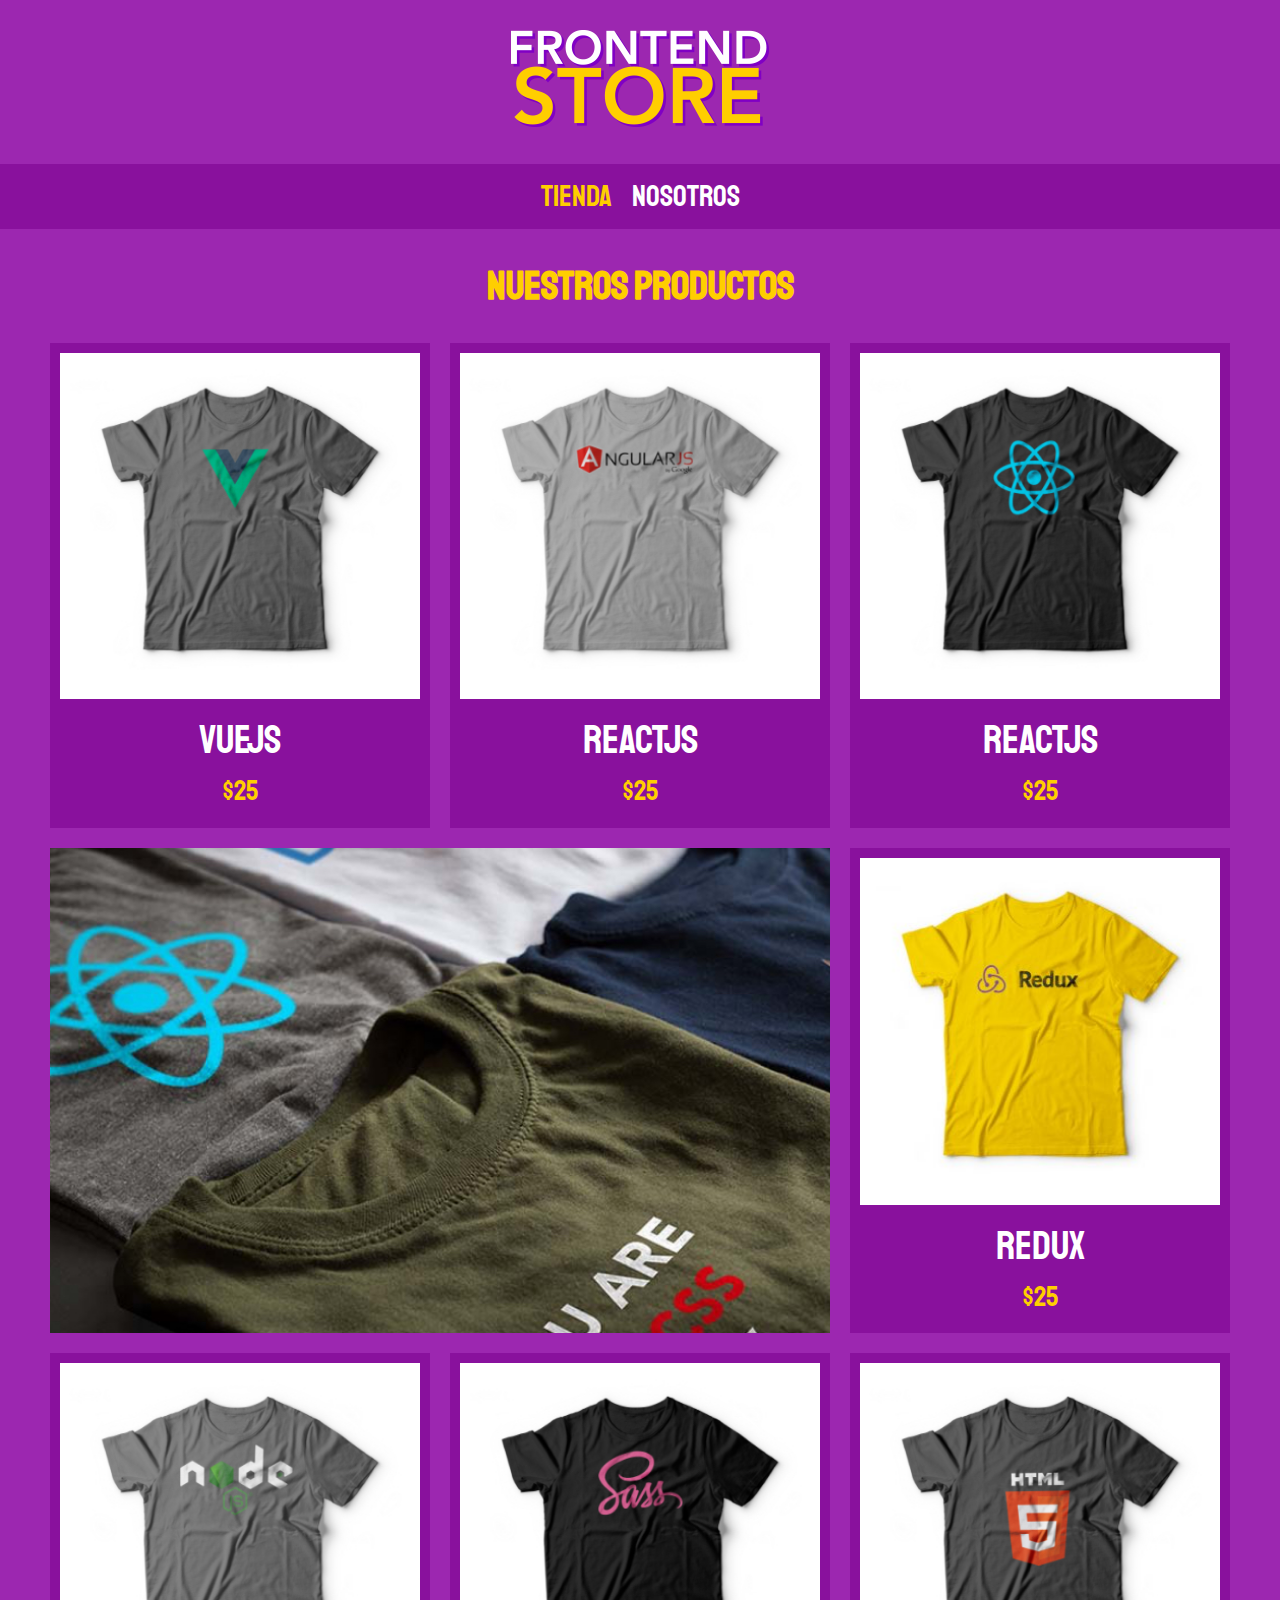
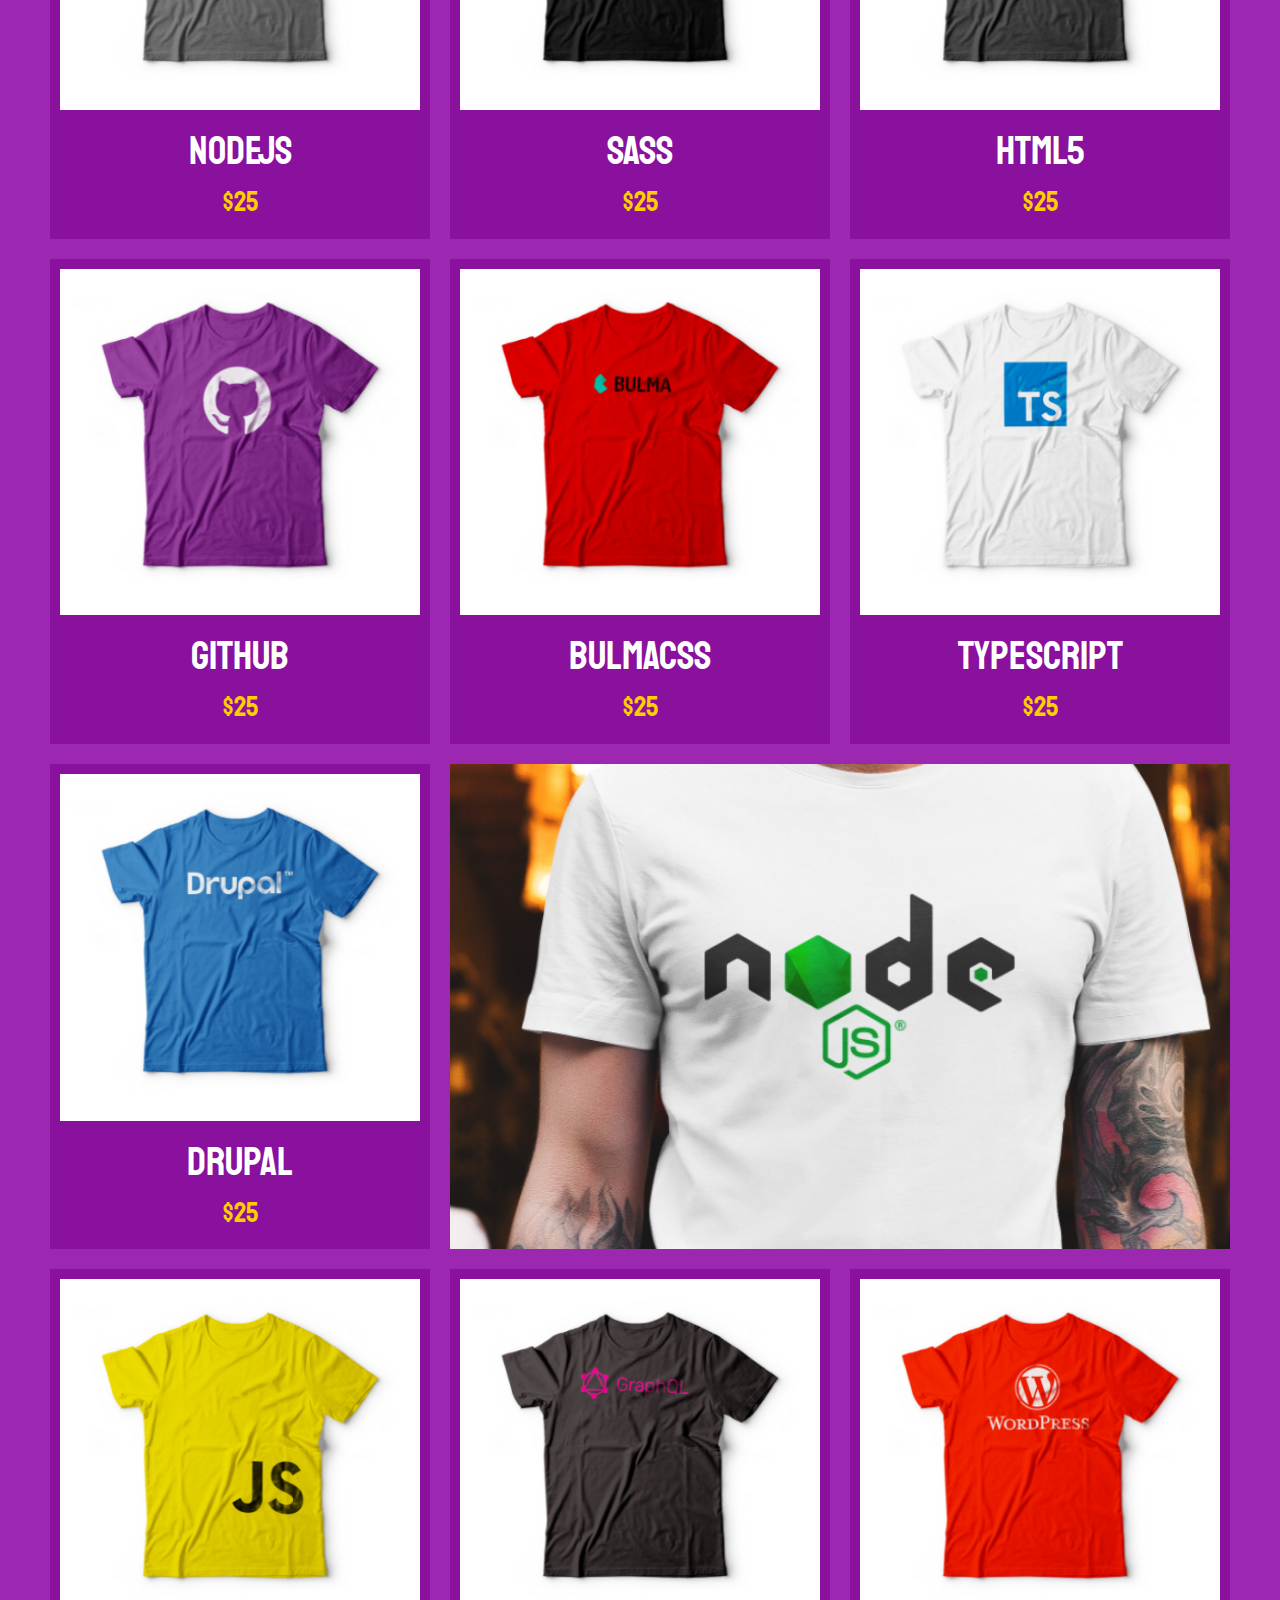
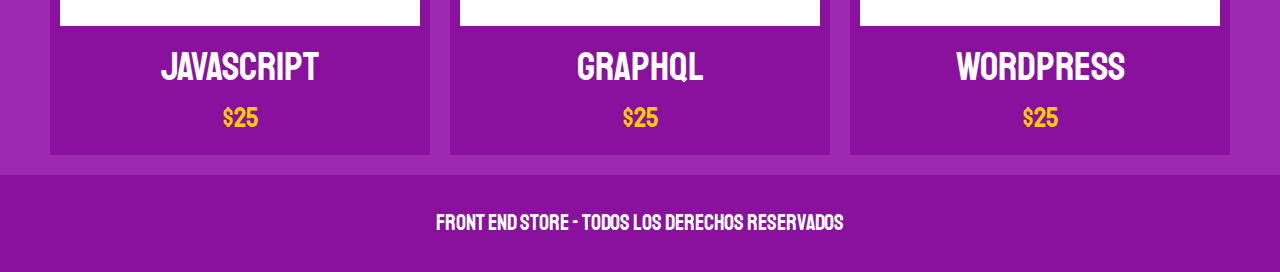
<file: index.html>
<!DOCTYPE html>
<html lang="es">

<head>
    <meta charset="UTF-8">
    <meta http-equiv="X-UA-Compatible" content="IE=edge">
    <meta name="viewport" content="width=device-width, initial-scale=1.0">
    <title>FrontEnd Store</title>
    <link rel="preconnect" href="https://fonts.googleapis.com">
    <link rel="preconnect" href="https://fonts.gstatic.com" crossorigin>
    <link href="https://fonts.googleapis.com/css2?family=Staatliches&display=swap" rel="stylesheet">
    <link rel="stylesheet" href="css/normalize.css">
    <link rel="stylesheet" href="css/style.css">
</head>

<body>
    <header class="header">
        <a href="index.html" alt="logotipo">
            <img class="header__logo" src="img/logo.png">
        </a>
    </header>

    <nav class="navegacion">
        <a class="navegacion__enlace navegacion__enlace--activo" href="index.html">Tienda</a>
        <a class="navegacion__enlace" href="nosotros.html">Nosotros</a>
    </nav>

    <main class="contenedor">
        <h1>Nuestros Productos</h1>
        <div class="grid">
            <div class="producto">
                <a href="producto.html">
                    <img class="producto__imagen" src="img/1.jpg" alt="imagen camisa">
                     <div class="producto__informacion">
                          <p class="producto__nombre">VueJS</p>
                        <p class="producto__precio">$25</p>
                     </div>
                </a>
            </div>
        
            <div class="producto">
                <a href="producto.html">
                    <img class="producto__imagen" src="img/2.jpg" alt="imagen camisa">
                     <div class="producto__informacion">
                          <p class="producto__nombre">ReactJS</p>
                        <p class="producto__precio">$25</p>
                     </div>
                </a>
            </div>
            <div class="producto">
                <a href="producto.html">
                    <img class="producto__imagen" src="img/3.jpg" alt="imagen camisa">
                     <div class="producto__informacion">
                          <p class="producto__nombre">ReactJS</p>
                        <p class="producto__precio">$25</p>
                     </div>
                </a>
            </div>
            <div class="producto">
                <a href="producto.html">
                    <img class="producto__imagen" src="img/4.jpg" alt="imagen camisa">
                     <div class="producto__informacion">
                          <p class="producto__nombre">Redux</p>
                        <p class="producto__precio">$25</p>
                     </div>
                </a>
            </div>
            <div class="producto">
                <a href="producto.html">
                    <img class="producto__imagen" src="img/5.jpg" alt="imagen camisa">
                     <div class="producto__informacion">
                          <p class="producto__nombre">NodeJS</p>
                        <p class="producto__precio">$25</p>
                     </div>
                </a>
            </div>
            <div class="producto">
                <a href="producto.html">
                    <img class="producto__imagen" src="img/6.jpg" alt="imagen camisa">
                     <div class="producto__informacion">
                          <p class="producto__nombre">SASS</p>
                        <p class="producto__precio">$25</p>
                     </div>
                </a>
            </div>
            <div class="producto">
                <a href="producto.html">
                    <img class="producto__imagen" src="img/7.jpg" alt="imagen camisa">
                     <div class="producto__informacion">
                          <p class="producto__nombre">HTML5</p>
                        <p class="producto__precio">$25</p>
                     </div>
                </a>
            </div>
            <div class="producto">
                <a href="producto.html">
                    <img class="producto__imagen" src="img/8.jpg" alt="imagen camisa">
                     <div class="producto__informacion">
                          <p class="producto__nombre">Github</p>
                        <p class="producto__precio">$25</p>
                     </div>
                </a>
            </div>
            <div class="producto">
                <a href="producto.html">
                    <img class="producto__imagen" src="img/9.jpg" alt="imagen camisa">
                     <div class="producto__informacion">
                          <p class="producto__nombre">BulmaCSS</p>
                        <p class="producto__precio">$25</p>
                     </div>
                </a>
            </div>
            <div class="producto">
                <a href="producto.html">
                    <img class="producto__imagen" src="img/10.jpg" alt="imagen camisa">
                     <div class="producto__informacion">
                          <p class="producto__nombre">TypeScript</p>
                        <p class="producto__precio">$25</p>
                     </div>
                </a>
            </div>
            <div class="producto">
                <a href="producto.html">
                    <img class="producto__imagen" src="img/11.jpg" alt="imagen camisa">
                     <div class="producto__informacion">
                          <p class="producto__nombre">Drupal</p>
                        <p class="producto__precio">$25</p>
                     </div>
                </a>
            </div>
            <div class="producto">
                <a href="producto.html">
                    <img class="producto__imagen" src="img/12.jpg" alt="imagen camisa">
                     <div class="producto__informacion">
                          <p class="producto__nombre">JavaScript</p>
                        <p class="producto__precio">$25</p>
                     </div>
                </a>
            </div>
            <div class="producto">
                <a href="producto.html">
                    <img class="producto__imagen" src="img/13.jpg" alt="imagen camisa">
                     <div class="producto__informacion">
                          <p class="producto__nombre">GraphQL</p>
                        <p class="producto__precio">$25</p>
                     </div>
                </a>
            </div>
            <div class="producto">
                <a href="producto.html">
                    <img class="producto__imagen" src="img/14.jpg" alt="imagen camisa">
                     <div class="producto__informacion">
                          <p class="producto__nombre">Wordpress</p>
                        <p class="producto__precio">$25</p>
                     </div>
                </a>
            </div>
        

        
            <div class="grafico grafico--camisas"></div>
            <div class="grafico grafico--node"></div>
        </div>  
    </main>

    <footer class="footer">
        <p class="footer__texto">Front End Store - Todos los derechos reservados</p>
    </footer>

</body>

</html>
</file>
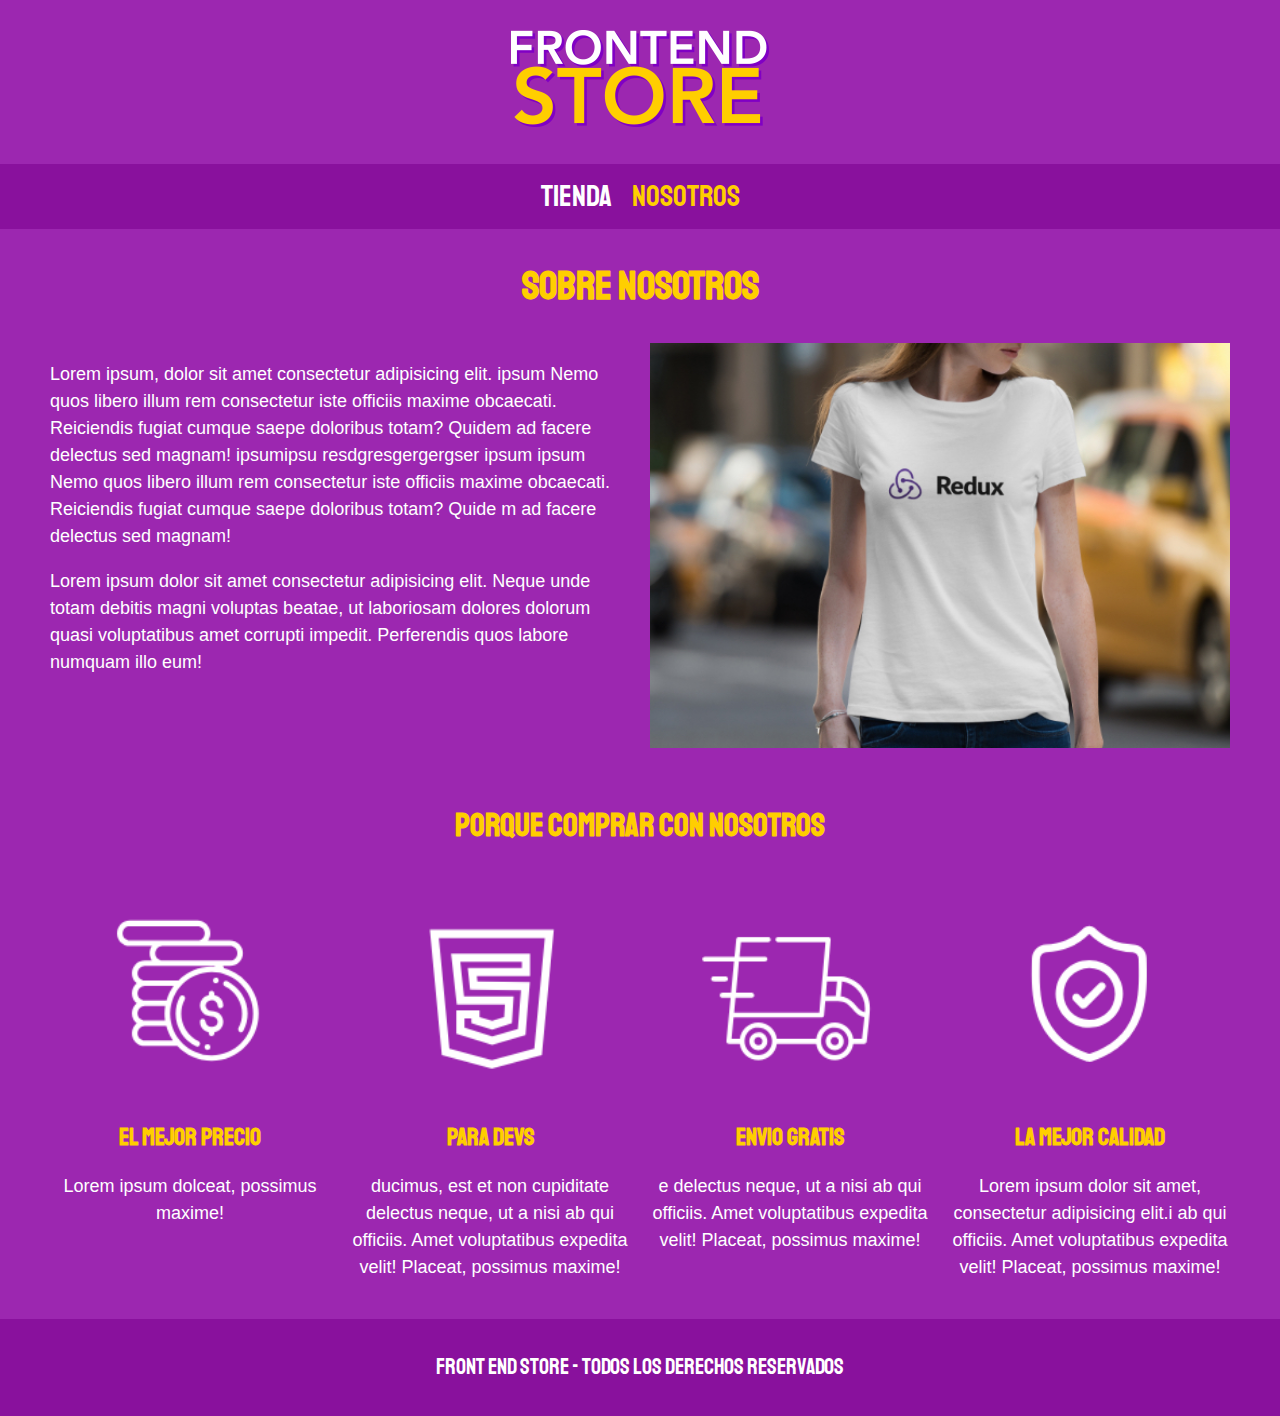
<file: nosotros.html>
<!DOCTYPE html>
<html lang="es">

<head>
    <meta charset="UTF-8">
    <meta http-equiv="X-UA-Compatible" content="IE=edge">
    <meta name="viewport" content="width=device-width, initial-scale=1.0">
    <title>FrontEnd Store</title>
    <link rel="preconnect" href="https://fonts.googleapis.com">
    <link rel="preconnect" href="https://fonts.gstatic.com" crossorigin>
    <link href="https://fonts.googleapis.com/css2?family=Staatliches&display=swap" rel="stylesheet">
    <link rel="stylesheet" href="css/normalize.css">
    <link rel="stylesheet" href="css/style.css">
</head>

<body>
    <header class="header">
        <a href="index.html" alt="logotipo">
            <img class="header__logo" src="img/logo.png">
        </a>
    </header>

    <nav class="navegacion">
        <a class="navegacion__enlace" href="index.html">Tienda</a>
        <a class="navegacion__enlace navegacion__enlace--activo" href="nosotros.html">Nosotros</a>
    </nav>

    <main class="contenedor">
        <h1>Sobre Nosotros</h1>
        <div class="nosotros">
            <div class="nosotros__imagen">
                <img src="img/nosotros.jpg" alt="imagen archivo">
            </div>
            <div class="nosotros__texto">
                <p>Lorem ipsum, dolor sit amet consectetur adipisicing elit.
                    ipsum Nemo quos libero illum rem consectetur iste officiis maxime obcaecati. Reiciendis fugiat cumque saepe doloribus totam? Quidem ad facere delectus sed magnam!
                ipsumipsu resdgresgergergser ipsum ipsum Nemo quos libero illum rem consectetur iste officiis maxime obcaecati. Reiciendis fugiat cumque saepe doloribus totam? Quide
                m ad facere delectus sed magnam!</p>
                <p>Lorem ipsum dolor sit amet consectetur adipisicing elit. Neque unde totam debitis magni voluptas beatae, ut laboriosam dolores dolorum quasi voluptatibus amet corrupti impedit. Perferendis quos labore numquam illo eum!</p>
            </div>
        </div>
            <div>
                <h2>Porque comprar con nosotros</h2>
                <div class="informacion">
                    <div class="informacion__celda">
                        <img class="informacion__imagen" src="img/icono_1.png" alt="porque comprar">
                        <h3>el mejor precio</h3>
                        <p class="informacion__texto">Lorem ipsum dolceat, possimus maxime!</p>
                    </div>
                    <div class="informacion__celda">
                        <img class="informacion__imagen" src="img/icono_2.png" alt="porque comprar">
                        <h3>para devs</h3>
                        <p class="informacion__texto">ducimus, est et non cupiditate delectus neque, ut a nisi ab qui officiis. Amet voluptatibus expedita velit! Placeat, possimus maxime!</p>
                    </div>
                    <div class="informacion__celda">
                        <img class="informacion__imagen" src="img/icono_3.png" alt="porque comprar">
                        <h3>envio gratis</h3>
                        <p class="informacion__texto">e delectus neque, ut a nisi ab qui officiis. Amet voluptatibus expedita velit! Placeat, possimus maxime!</p></div>
                    <div class="informacion__celda">
                        <img class="informacion__imagen" src="img/icono_4.png" alt="porque comprar">
                        <h3>la mejor calidad</h3>
                        <p class="informacion__texto">Lorem ipsum dolor sit amet, consectetur adipisicing elit.i ab qui officiis. Amet voluptatibus expedita velit! Placeat, possimus maxime!</p>
                    </div>
                </div>
            </div>
    </main>

    <footer class="footer">
        <p class="footer__texto">Front End Store - Todos los derechos reservados</p>
    </footer>

</body>

</html>
</file>
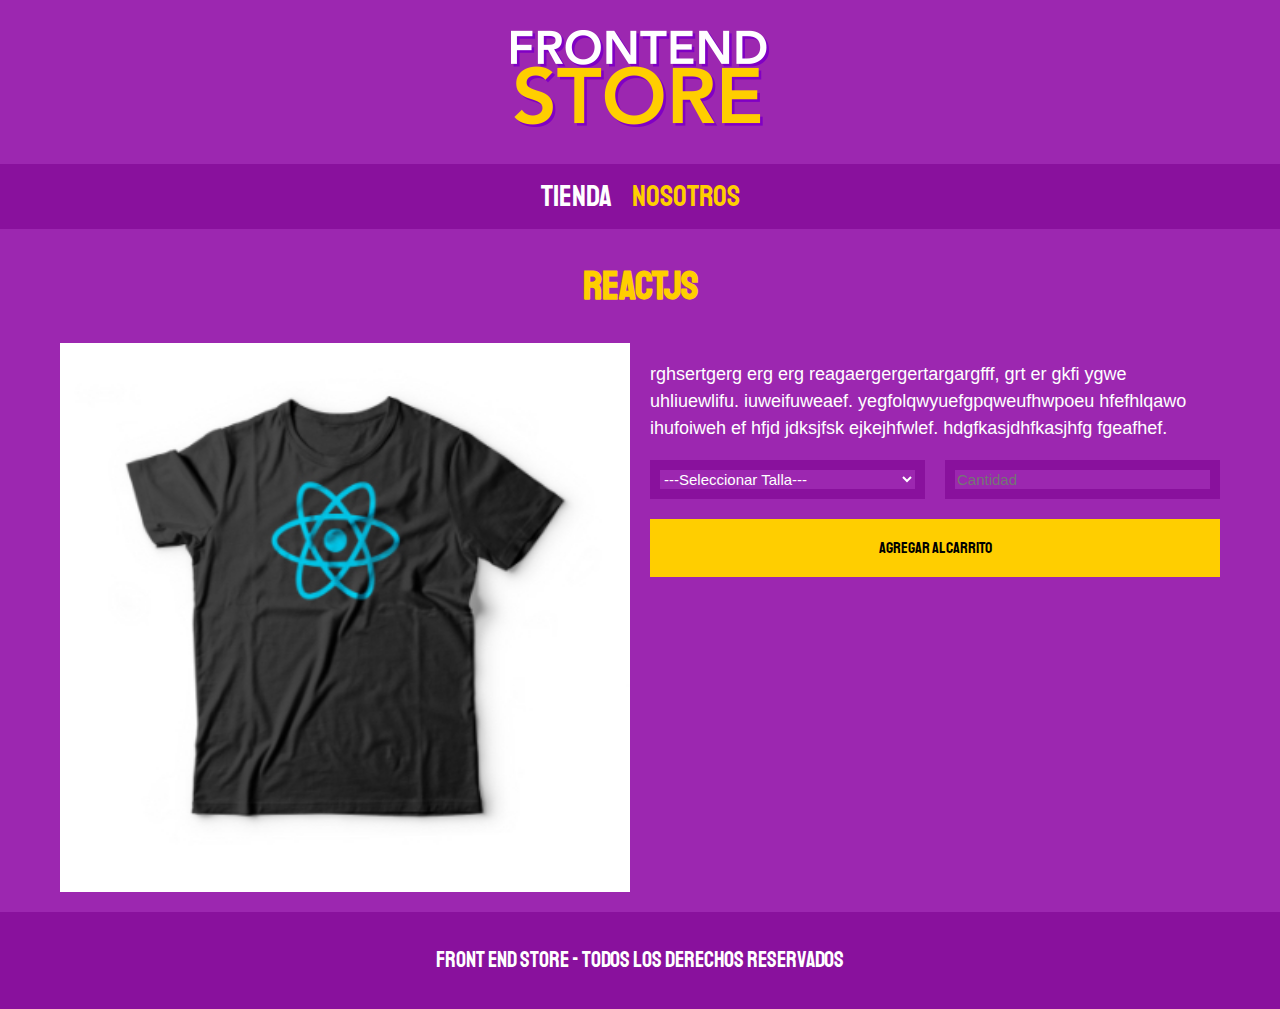
<file: producto.html>
<!DOCTYPE html>
<html lang="es">

<head>
    <meta charset="UTF-8">
    <meta http-equiv="X-UA-Compatible" content="IE=edge">
    <meta name="viewport" content="width=device-width, initial-scale=1.0">
    <title>FrontEnd Store</title>
    <link rel="preconnect" href="https://fonts.googleapis.com">
    <link rel="preconnect" href="https://fonts.gstatic.com" crossorigin>
    <link href="https://fonts.googleapis.com/css2?family=Staatliches&display=swap" rel="stylesheet">
    <link rel="stylesheet" href="css/normalize.css">
    <link rel="stylesheet" href="css/style.css">
</head>

<body>
    <header class="header">
        <a href="index.html" alt="logotipo">
            <img class="header__logo" src="img/logo.png">
        </a>
    </header>

    <nav class="navegacion">
        <a class="navegacion__enlace" href="index.html">Tienda</a>
        <a class="navegacion__enlace navegacion__enlace--activo" href="nosotros.html">Nosotros</a>
    </nav>

    <main class="contenedor">
        <h1>ReactJS</h1>
        <div class="camisa">
            <img class="camisa__imagen" src="img/3.jpg" alt="imagen producto">

            <div class="camisa__contenido">
                <p> rghsertgerg erg erg reagaergergertargargfff, grt er gkfi ygwe  uhliuewlifu. iuweifuweaef.
                    yegfolqwyuefgpqweufhwpoeu  hfefhlqawo ihufoiweh ef hfjd jdksjfsk ejkejhfwlef.
                    hdgfkasjdhfkasjhfg fgeafhef.</p>
                
                <form class="formulario">
                    <select class="formulario__selector">
                        <option disabled selected>---Seleccionar Talla---</option>
                        <option>Chica</option>
                        <option>Mediana</option>
                        <option>Grande</option>
                    </select>
                    <input class="formulario__selector" type="number" placeholder="Cantidad" min="1">
                    <input class="formulario__submit" type="submit" value="Agregar al carrito">
                </form>
            </div>

        </div>
    </main>

    <footer class="footer">
        <p class="footer__texto">Front End Store - Todos los derechos reservados</p>
    </footer>

</body>

</html>
</file>
<file: css/style.css>
:root{
    --primario: #9c27b0;
    --primarioOscuro: #89119d;
    --secundario: #ffce00;
    --secundarioOscuro: rgb(233,287,2);
    
    --fuentePrincipal: 'Staatliches',cursive;
}

html {
    box-sizing: border-box;
    font-size: 62.5%;
}

*, *:before, *:after {
    box-sizing: inherit;
}

/*GLOBALES*/
body {
    background-color: var(--primario);
    font-size: 1.6rem;
    line-height: 1.5;
}
p {
    font-size: 1.8rem;
    font-family: Arial, Helvetica, sans-serif;
    color: white;
}

a {
    text-decoration: none;
}

img {
    max-width: 100%;
}

.contenedor{
    max-width: 120rem;
    margin: 0 auto;
}

h1,h2,h3{
    text-align: center;
    color: var(--secundario);
    font-family: var(--fuentePrincipal);
}
h1{font-size: 4rem;}
h2{font-size: 3.2rem;}
h3{font-size:2.4rem;}

/*HEADER*/
.header{
    display: flex;
    justify-content: center;
}

.header__logo{
    margin: 3rem 0;
}

/*NAVEGACION*/
.navegacion{
    background-color: var(--primarioOscuro);
    padding: 1rem 0;
    display: flex;
    justify-content: center;
    gap: 2rem; 
}

.navegacion__enlace{
    font-family: var(--fuentePrincipal);
    color: white;
    font-size: 3rem;
}

.navegacion__enlace:hover{
    color: var(--secundario);
}

.navegacion__enlace--activo{
    color: var(--secundario);
}

/*FOOTER*/
.footer{
    background-color: var(--primarioOscuro);
    padding: 1rem 0;
    margin-top: 2rem;;
}

.footer__texto{
    font-family: var(--fuentePrincipal);
    text-align: center;
    font-size: 2.2rem;
}
/*GRID*/
.grid{
    display: grid;
    grid-template-columns: repeat(2,1fr);
    gap: 2rem;
    margin: 1rem;
}

@media (min-width:768px){
    .grid{
        grid-template-columns: repeat(3,1fr);
    }
}
/*PRODUCTOS*/
.producto{
     background-color: var(--primarioOscuro);
     padding: 1rem;
}

img{
    width: 100%;
}

.producto__informacion{

}

.producto__nombre{
    font-size: 4rem;
}

.producto__precio{
    font-size: 2.8rem;
    color: var(--secundario);
}

.producto__nombre,
.producto__precio{
    font-family: var(--fuentePrincipal);
    text-align: center;
    margin: 1rem 0;
    line-height: 1.2;
}

/*GRAFICOS*/
.grafico{
    min-height: 30rem;
    background-repeat: none;
    background-size: cover;
}
.grafico--camisas{
    grid-row: 2 / 3;
    grid-column: 1 / 3;
    background-image: url(../img/grafico1.jpg);
}
.grafico--node{
   background-image: url(../img/grafico2.jpg);
   grid-column: 1 / 3;
   grid-row: 8 / 9;
}
@media (min-width:768px){
    .grafico--node{
        grid-row: 5 / 6;
       grid-column: 2 / 4;
    }
}

/*NOSOTROS*/
@media (min-width:768px){
    .nosotros{
        grid-template-columns: repeat(2,1fr);
        gap: 2rem;
    }
    .nosotros__imagen{
        grid-column: 2 / 3;
    }
    .nosotros__texto{
        grid-column: 1 / 2;
        grid-row: 1 / 2;
    }
}
.nosotros{
    display: grid;
    grid-template-rows: repeat(2,auto);
    margin: 1rem;
}
.nosotros__texto{
    font-family: var(--fuentePrincipal);
}


/*COMPRAR CON NOSOTROS*/
.informacion{
    display: grid;
    grid-template-columns: repeat(2,1fr);
}

@media (min-width:768px){
    .informacion{
        grid-template-columns: repeat(4,1fr);
    }
}

.informacion__celda{
    gap: 2rem;
    text-align: center;
}

.informacion h3{
    margin: 0;
}

/*PRODUCTO*/

@media (min-width:768px){
    .camisa{
        grid-template-columns: repeat(2,1fr);
        column-gap: 2rem;
    }    
}
.camisa{
    display: grid;
    margin: 0 2rem;
}

.camisa__contenido{
    margin: 0;
}

    .formulario{
        display: grid;
        grid-template-columns: repeat(2,1fr);
        gap: 2rem;
    }


.formulario__selector{
    border-color: var(--primarioOscuro);
    border-width: 1rem;
    border-style: solid;
    background-color: transparent;
    color: white;
    font-size: 1.5rem;
    min-width: 100%;
    font-family: Arial, Helvetica, sans-serif;
}
.formulario__submit{
    border:none;
    background-color: var(--secundario);
    font-family: var(--fuentePrincipal);
    padding: 2rem;
    grid-column: 1 / 3; 
    transition: background-color .3s ease;
}

.formulario__submit:hover{
    cursor: pointer;
    background-color: var(--secundarioOscuro);
}
</file>
